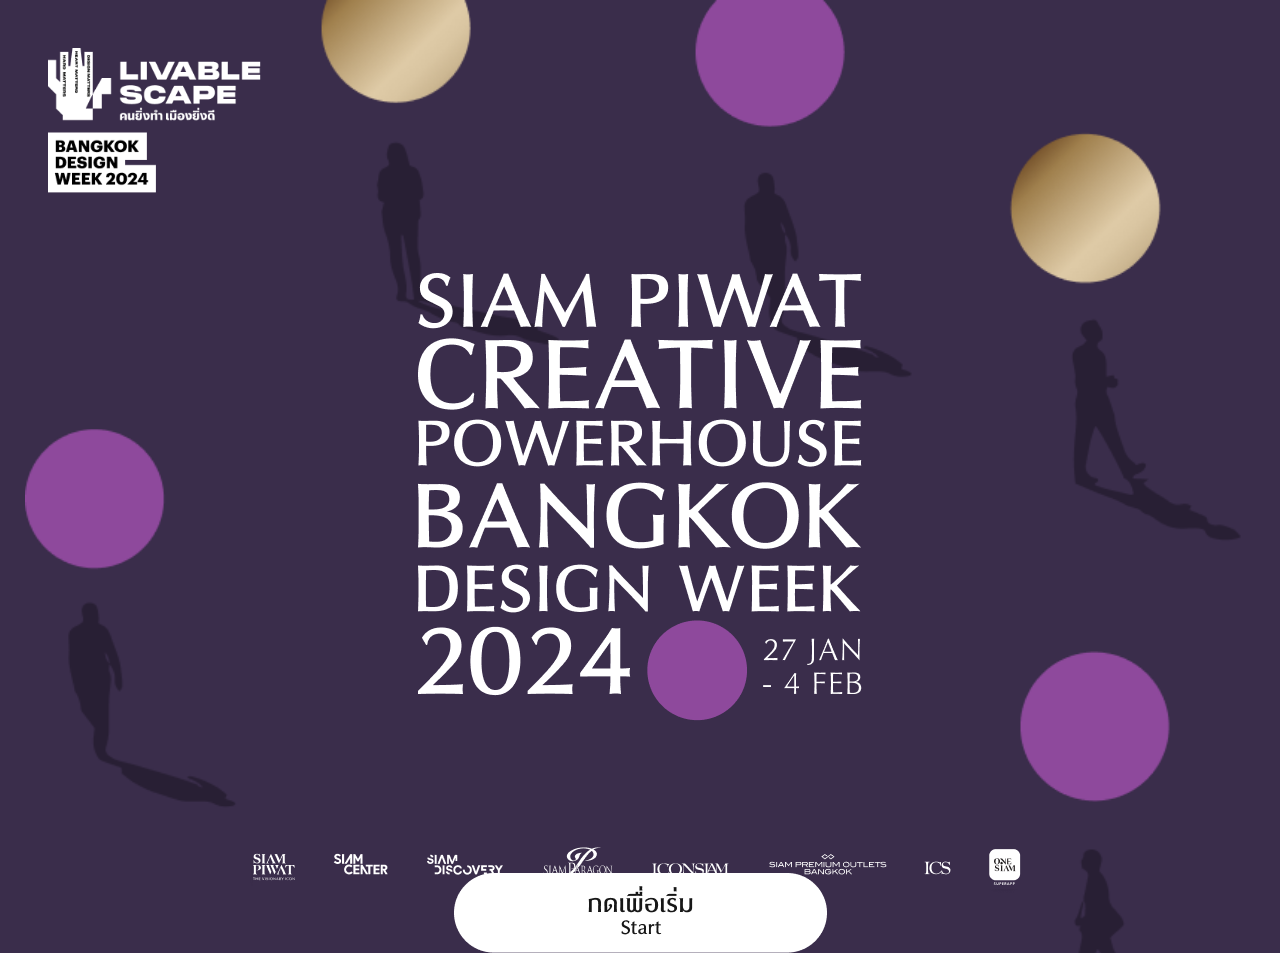
<file: index.html>
<!DOCTYPE html>
<html lang="en" id="bd">
<head>
    <meta charset="UTF-8">
    <meta name="viewport" content="width=device-width, initial-scale=1.0, maximum-scale=1.0, user-scalable=no">
    <meta http-equiv="X-Frame-Options" content="deny">
    
    <!-- --------------------------------------------dec--------------------->
    <link href="./css/index.css" rel="stylesheet" />
    <!-- --------------------------------------------java--------------------->
    <script type="text/javascript" src="./java/index.js"></script>
    <script src="java/tailwin.js"></script>
    <!------------------------------------------------------ apple fullscreen ------------------------------------------->
    <meta name="apple-mobile-web-app-capable" content="yes" />
    <meta name="mobile-web-app-capable" content="yes" />
    <!------------------------------------------------------Title ------------------------------------------->
    <title>SiamPiwat</title>

</head>
<body id="bd" >
    <div class="lefttop w-1/6 m-12	" ><img  src="/images/livescape.png"></div> 
    <div class="middle  flex justify-center mt-20 mb logo" ><img  src="/images/bdwlogo.png"></div> 
    <div class="comfirmimg flex justify-center  mt-20" ><img  src="./css/SiamPiwat/clickforstart.png" onpointerdown=buttonDown() onpointerup=buttonUp() ></div>
    <div class="iconbar"><img  src="./css/SiamPiwat/siamicon.png"></div>
    <div id="randomscence"></div>

</body>
<script>
    document.addEventListener('touchmove', function (e) {
        e.preventDefault();
    });


    var hiddenTime = 0;
    
    document.addEventListener("visibilitychange", function() {
        if (document.hidden) {
            // ถ้าเอกสารถูกซ่อน (ย่อแล้ว)
            hiddenTime = Date.now();
        } else {
            // ถ้าเอกสารปรากฏอยู่ (แทปถูกเปลี่ยน)
            var currentTime = Date.now();
            var elapsedTime = currentTime - hiddenTime;
            
            // ตรวจสอบว่าเวลาที่ถูกซ่อนน้อยกว่าเวลาที่กำหนด
            if (elapsedTime < 1000) { // ในที่นี้ใช้ 1000 มิลลิวินาที (1 วินาที) เป็นตัวอย่าง
                // ป้องกันการเปลี่ยนแทปหรือการย่อแล้ว
                document.addEventListener("visibilitychange", function() {
                    if (document.hidden) {
                        document.location.href = "about:blank";
                    }
                });
            }
        }
    });

</script>

</html>
</file>
<file: css/index.css>
html{
  touch-action: none;
overscroll-behavior: none;
touch-action: pan-y; 

}
body {
margin: 0;
padding: 0;
overflow: hidden;

background-color: rgba(58, 45, 75, 1);
background-size:95%; 
background-image: url(/images/BGimg_1stpage.png);
background-repeat: no-repeat; 
background-attachment: fixed; 
/* background-position-y: -10px; */
background-position-x: 25px;
touch-action: none;
overscroll-behavior: none;
touch-action: pan-y; 

}
/* .BG{
  width: 95%;
  top: -500px;
  z-index: 2;

} */

.iconbar
{
  position: fixed;
bottom: 0;
width: 100%;
display: flex;
justify-content: space-around;
align-items: center;
height: 60px;
}

.hidden {
  opacity: 0;
  /* background-image: url(''); */
  background-color: rgba(58, 45, 75, 1);
}

.comfirmimg {
 
  width: 100%;
  cursor: pointer;
  transition: transform 0.3s ease; 
}

.comfirmimg.clicked {
  
  transform: scale(0.9); 
}

.comfirmimg img {
  margin-top: 8vh;
  max-width: 100%;
  height: auto;}
</file>
